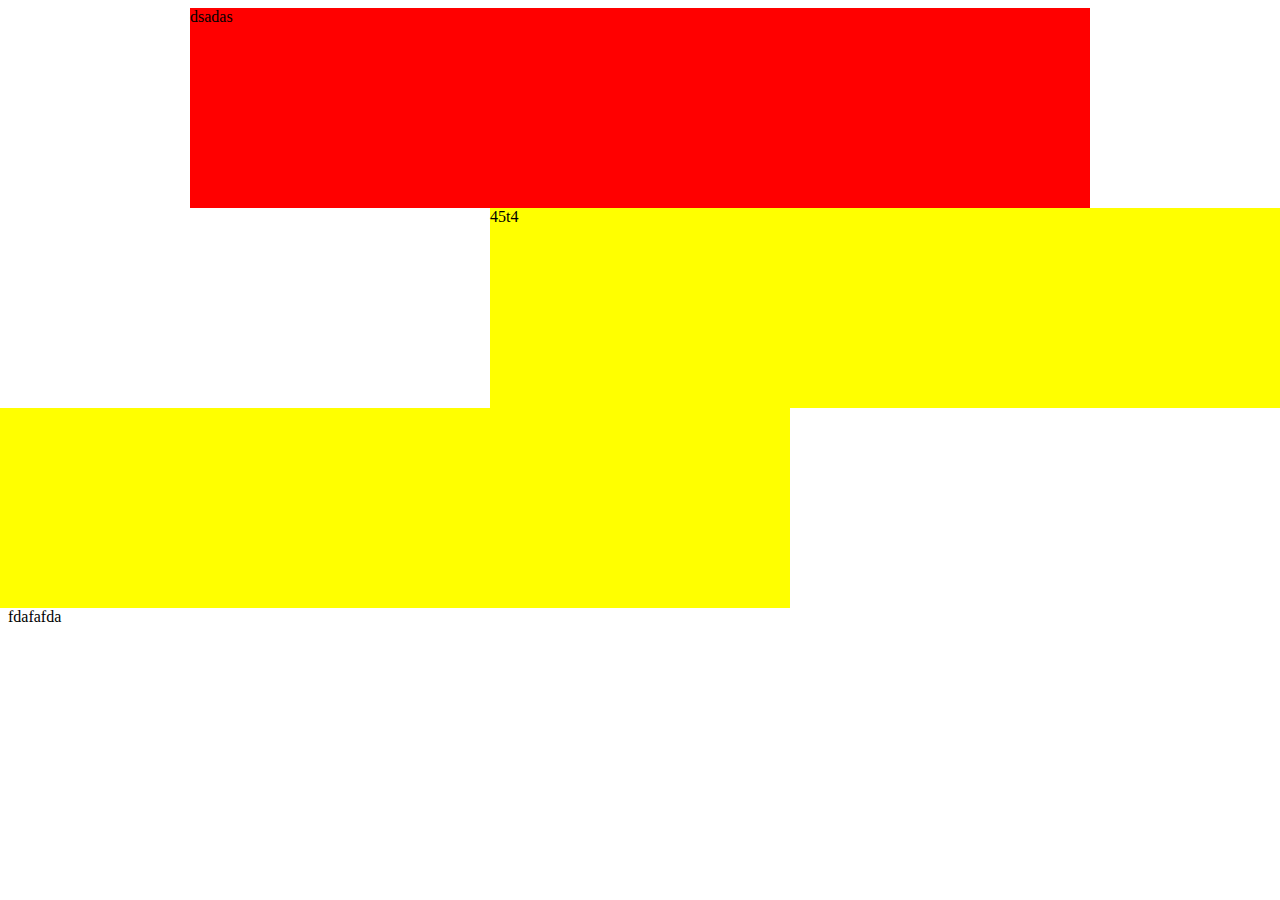
<file: clasa/2/index.html>
<!DOCTYPE html>
<html>
<head>
<link rel="stylesheet" type="text/css" href="style.css" />
<title>titlu</title>
</head>
<body>
<div class="header">dsadas</div>
<div class="content">
	<div class="left">45t4</div>
	<div class="right">45t321</div>
         <div class="clearfix"></div>
</div>
<div clas="footer">fdafafda</div>
</body>
</html>
</file>
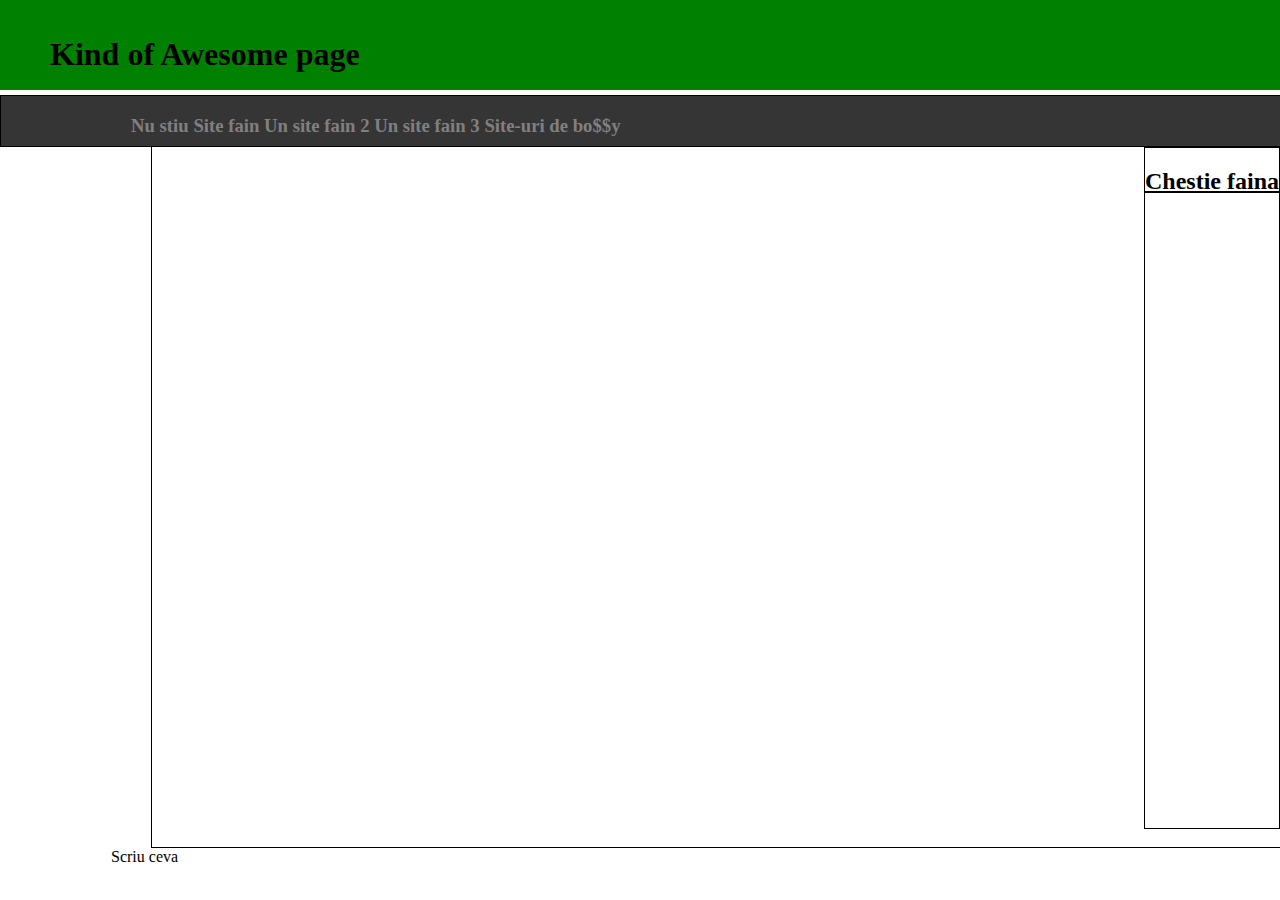
<file: tema/2/index.html>
<!DOCTYPE html>
<html>
<head>
   <title>Awesome page</title>
      <link rel='stylesheet' type='text/css' href='style.css' />
</head>
<body>
      <header>
         <div class="titlu">
            <a href="index.html">
               <h1>Kind of Awesome page</h1>
            </a>
         </div>
      </header>
         <div class="menu">
            <h3><ul><center>
               <li>
                  <a href="index.html">Nu stiu</a>
                      <div>
                        <a href="http://google.com">Goagal</a>
                        </div>
                           </li>
                              <li>
                                 <a href="#">Site fain</a>
                                    <div>
                                       <a href="http://webcsb.info">Site-u nostru</a>
                                          </div>
                                             </li>
                                                <li>
                                                   <a href="#">Un site fain 2</a>
                                                      <div>
                                                         <a href="http://minecraft.net">Minecraft </a>
                                                              </div>
                                                             </li>
                                                               <li>
                                                                 <a href="#">Un site fain 3</a>
                                                                   <div>
                                                                     <a href="http://minecraftforum.net">Minecraftforum </a>
                                                                       </div>
                                                                         </li>
                                                 <li>
                                                   <a href="#">Site-uri de bo$$y</a>
                                                      <div>
                                                         <div>
                                                             <ul><a href='http://facebook.com'>Facebook</a>
						                 <li><a href='http://yahoo.com'>Yahoo</a>
						                     <div>
							                   <li><a href='http://youtube.com'>Youtube</a>
					                                      </div>
                                                                           </li>
                                                                         </ul> 
                                                                   </ul></h3></center>      
      <section>
      <aside>
        <div class="as">
        <h2>Chestie faina</h2>
        </div>
      </aside>
               <div class='clearfix'>
               </div>                       
      </section>	
      <footer>
         Scriu ceva
      </footer>
</body>
</html>
</file>
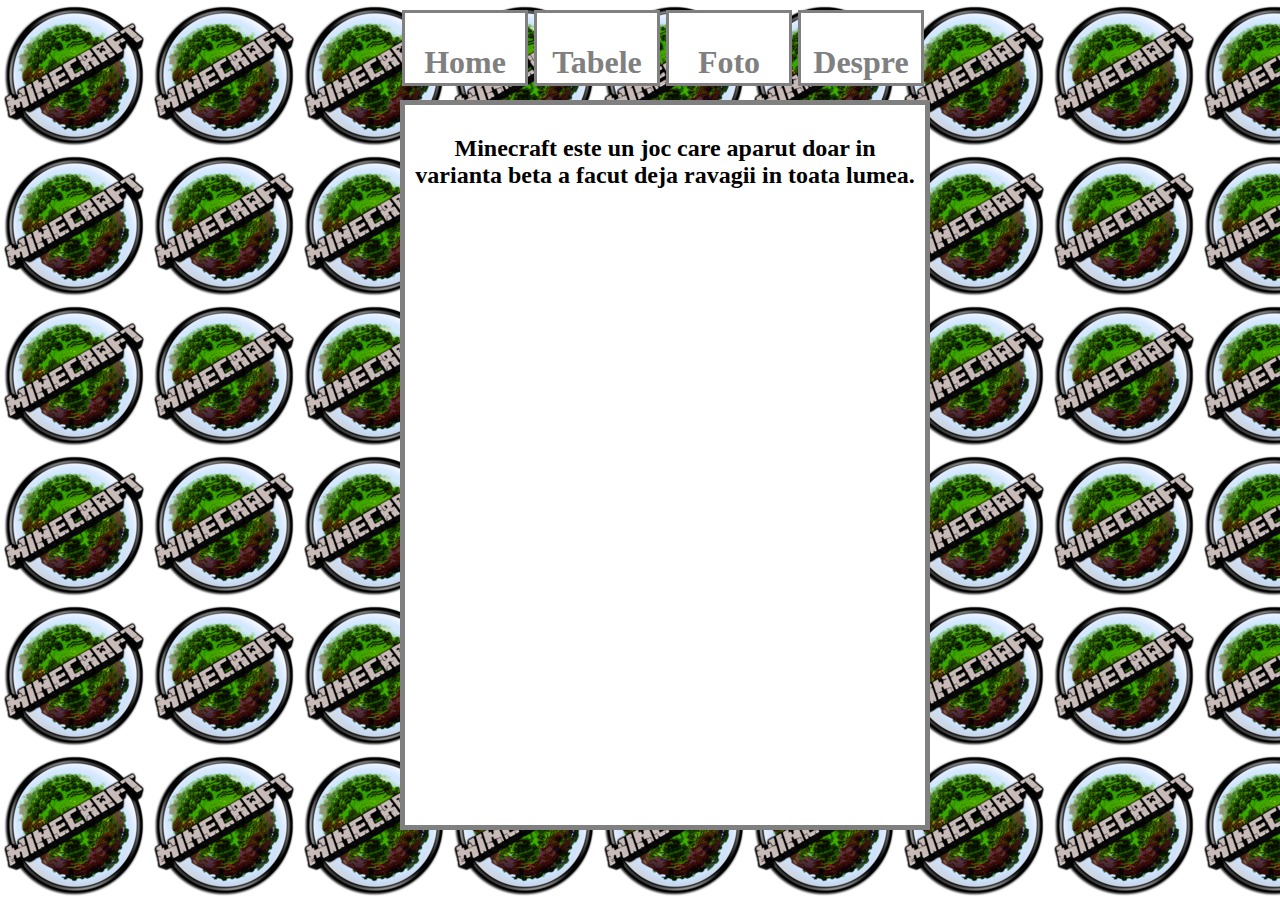
<file: tema/1/pagina2.html>
<!DOCTYPE html PUBLIC "-//W3C//DTD XHTML 1.0 Transitional//EN""http://www.w3.org/TR/xhtml1/DTD/xhtml1-transitional.dtd">
<html>
<head>
<title>Minecraft</title>
<link rel="stylesheet" type="text/css" href="stil.css"/>
</head>
<body>
<div class="meniu1">
<a href="pagina2.html"><center><h1>Home</h1></a></center>
</div>
<div class="meniu2">
<a href="pagina3.html"><center><h1>Tabele</h1></a></center>
</div>
<div class="meniu3">
<a href="pagina4.html"><center><h1>Foto</h1></a><center>
</div>
<div class="meniu4">
<a href="pagina5.html"><center><h1>Despre</h1></a><center>
</div>
<div class="center">
<center><h2>Minecraft este un joc care aparut doar in varianta beta a facut deja ravagii in toata lumea. </center></h2>
</div>
<div class="sigla">
</div>
</body>
</html>
</file>
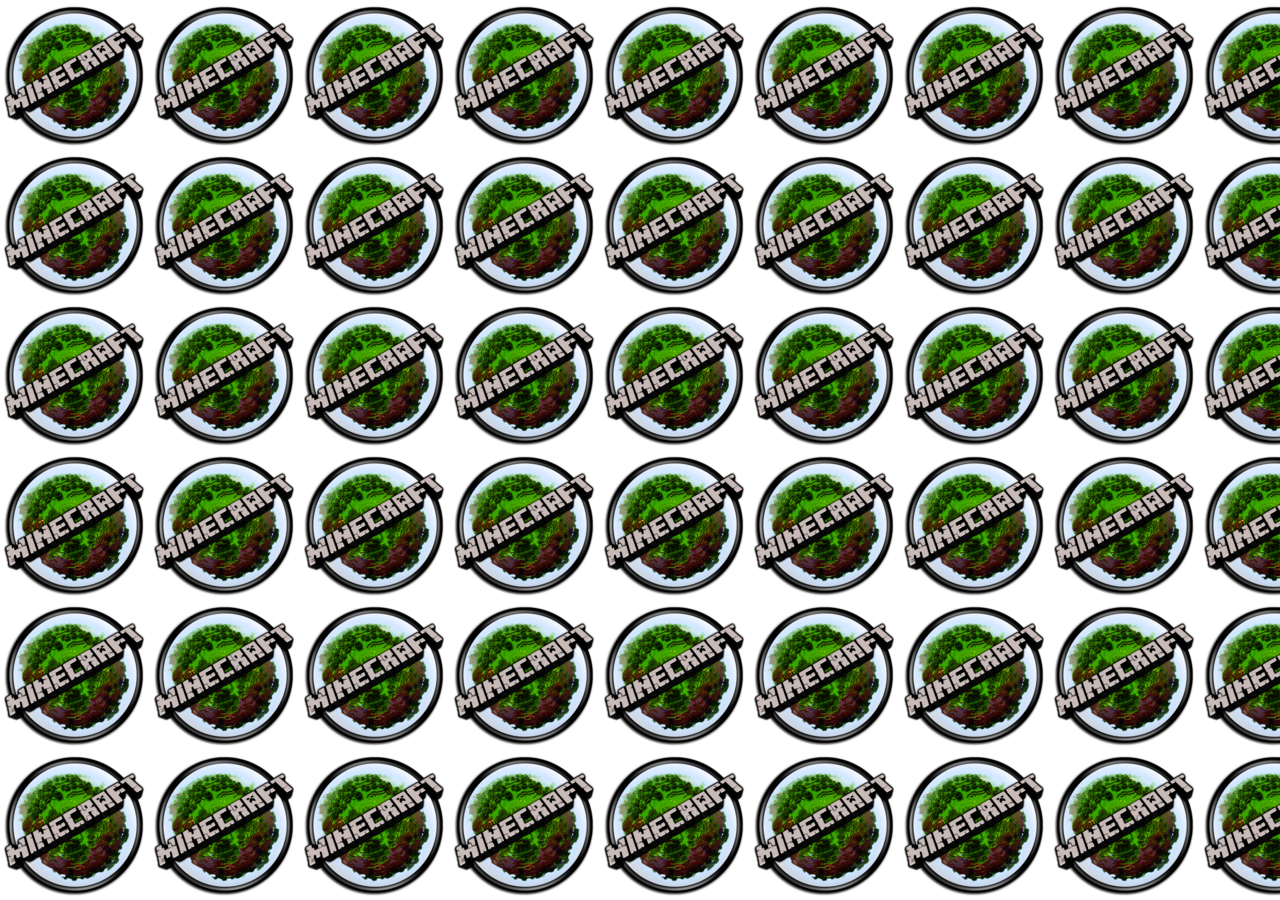
<file: tema/1/pagina4.html>
<!DOCTYPE html PUBLIC "-//W3C//DTD XHTML 1.0 Transitional//EN""http://www.w3.org/TR/xhtml1/DTD/xhtml1-transitional.dtd">
<html>
<head>
<link rel="stylesheet" type="text/css" href="stil.css"/>
<title>Pozele ale Minecraftului</title>
</head>
<body>
<div class="minn">

</div>
</body>
</html>
</file>
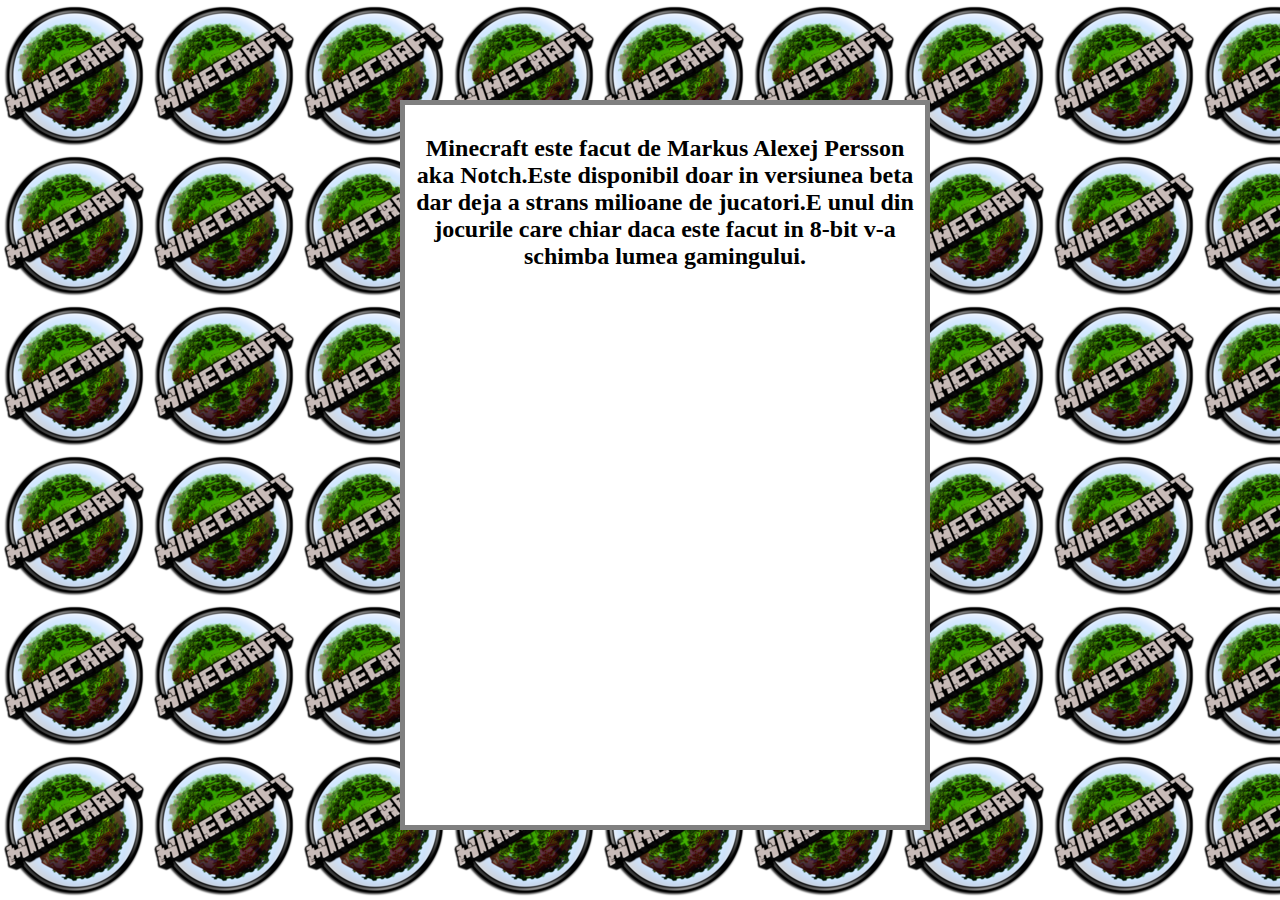
<file: tema/1/pagina5.html>
<!DOCTYPE html PUBLIC "-//W3C//DTD XHTML 1.0 Transitional//EN""http://www.w3.org/TR/xhtml1/DTD/xhtml1-transitional.dtd">
 <html>
 <head>
<link rel="stylesheet" type="text/css" href="stil.css"/> 
  <title>Despre Minecraft</title> 
 </head>
 <body>
<div class="center">
<center><h2>Minecraft este facut de Markus Alexej Persson aka Notch.Este disponibil doar in versiunea beta dar deja a strans milioane de jucatori.E unul din jocurile care chiar daca este facut in 8-bit v-a schimba lumea gamingului. </center></h2>
</div> 
 </body>
</html>
</file>
<file: clasa/2/style.css>
.header {
 background-color:red;
 width:900px;
 margin:0px auto;
 height:200px;
}
.left {
 background-color:yellow;
 width:900px;
 float:left;
 height:200px;
}
.right {
 background-color:yellow;
 width:900px;
 float:right;
 height:200px;
}
.content {
 background-color:blue;
 width:300px;
 margin:0px auto;
 height:200px auto;
 
.footer {
  background-color:green;
  width:900px;
  margin:0px auto;
  height:200px;
}
.clearfix {
clear:both;
}
</file>
<file: tema/2/style.css>
header {
  background-color:green;
  display:block;
  height:90px;
  margin-top:0px;
}
.titlu a{
  float:left;
  color:black;
  margin-top:15px;
  margin-left:50px;
  text-decoration:none;
}
.menu{
  border:1px solid black;
  background-color:#363535;
  width:1280px;
  height:50px;
  display:block;
  clear:both;
  float:left;
  margin-top:0px;
  list-style:none outside none;
}
ul {
  display:inline-block;
  list-style:none;
  margin:0 auto ;
  margin-left:90px;
  float:left;
}
ul li {
  display:inline-block;
}
ul li a {
  color:grey;
  display:inline-block;
  text-decoration:none;
}
ul li a:hover {
  background-color:#0D98D3;
  padding:0px 7px 9px;
  display:inline-block;
}
ul li > div {
  position:absolute;
  display:none;
}
ul li:hover > div {
  display:inline-block;
  border:1px solid black;
  background-color:#363535;
}
footer {
  display:block;
  margin-left:110px;
}
section {
  border:1px solid black;
  display:block;
  height:700px;
  margin-left:150px;
  margin-top:50px;
}
aside {
  float:right;
  border:1px solid black;
  height:680px;
}
.clearfix {
  clear:both;
}
.as {
text-decoration:underline;
}
body {
  margin:0px;
}
</file>
<file: tema/1/stil.css>
.continut a{
border:3px solid gray;
background-color:white;
text-decoration:none;
color:blue;
width:100px;
height:30px;
padding:10px;
position:absolute;
top:710px;
left:620px;
}
.continut a:hover{
background-color:blue;
color:black;
}
.meniu1 a{
border:3px solid gray;
background-color:white;
text-decoration:none;
color:gray;
width:100px;
height:50px;
padding:10px;
position:absolute;
top:10px;
left:402px;
}
.meniu1 a:hover{
background-color:gray;
color:black;
}
.meniu2 a{
border:3px solid gray;
background-color:white;
text-decoration:none;
color:gray;
width:100px;
height:50px;
padding:10px;
position:absolute;
top:10px;
left:534px;
}
.meniu2 a:hover{
background-color:gray;
color:black;
}
.meniu3 a{
border:3px solid gray;
background-color:white;
text-decoration:none;
color:gray;
width:100px;
height:50px;
padding:10px;
position:absolute;
top:10px;
left:666px;
}
.meniu3 a:hover{
background-color:gray;
color:black;
}
.meniu4 a{
border:3px solid grey;
background-color:white;
text-decoration:none;
color:gray;
width:100px;
height:50px;
padding:10px;
position:absolute;
top:10px;
left:798px;
}
.meniu4 a:hover{
background-color:gray;
color:black;
}
.center {
border:5px solid gray;
background-color:white;
color:black;
width:500px;
height:700px;
padding:10px;
position:absolute;
top:100px;
left:400px;
}
.sigla {
width:100px;
height:50px;
position:absolute;
top:0px;
left:80px;
}
.minn {
background-image:url(minn.jpg)

}
body{
background-image:url(minecraft-logo-small.png);
}
</file>
